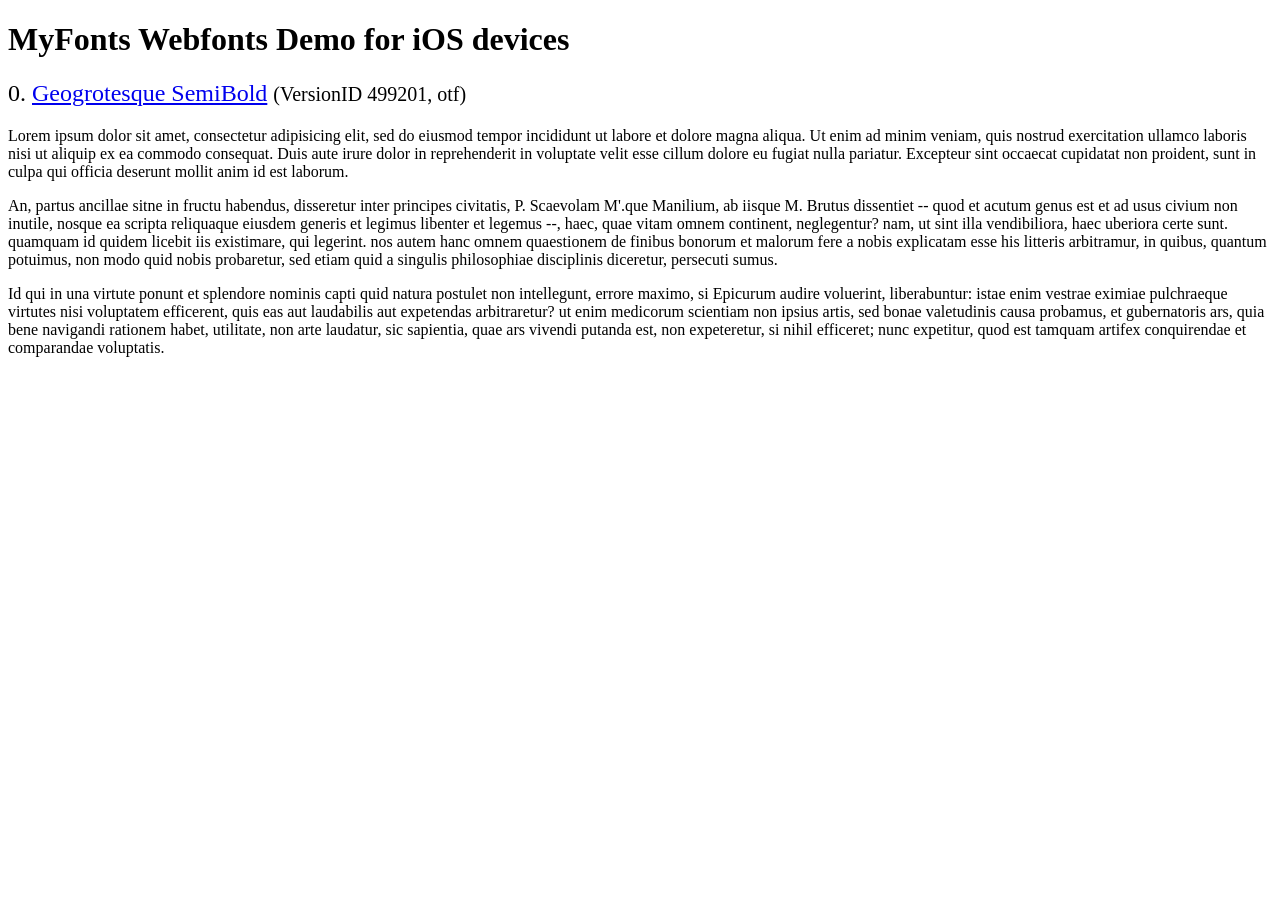
<file: slider/demo/fonts/webfonts/geo-semibold/svg/index.html>
<!DOCTYPE html>
<html>
<head>
<title>MyFonts Webfonts Demo for iOS devices</title>
<meta http-equiv="content-type" content="text/html; charset=utf-8" />

<style type="text/css" media="all">

	h2 {
		 font-weight:normal;
	}

		
	@font-face {
		font-family:"Geogrotesque-SemiBold";
		src:url("style_169898.svg#Geogrotesque-SemiBold") format("svg");
	}
	
	.webfont_0 {
		font-family: Geogrotesque-SemiBold;
	}
		
</style>

</head>

<body>

<h1>MyFonts Webfonts Demo for iOS devices</h1>


<h2>0. <span class='webfont_0'><a href='http://new.myfonts.com/search/style::169898/'>Geogrotesque SemiBold</a></span>
<small>(VersionID 499201, otf)</small>
</h2>

<p class='webfont_0'>Lorem ipsum dolor sit amet, consectetur adipisicing elit, sed do eiusmod tempor incididunt ut labore et dolore magna aliqua. Ut enim ad minim veniam, quis nostrud exercitation ullamco laboris nisi ut aliquip ex ea commodo consequat. Duis aute irure dolor in reprehenderit in voluptate velit esse cillum dolore eu fugiat nulla pariatur. Excepteur sint occaecat cupidatat non proident, sunt in culpa qui officia deserunt mollit anim id est laborum.</p>

<p class='webfont_0'>An, partus ancillae sitne in fructu habendus, disseretur inter principes civitatis, P. Scaevolam M'.que Manilium, ab iisque M. Brutus dissentiet -- quod et acutum genus est et ad usus civium non inutile, nosque ea scripta reliquaque eiusdem generis et legimus libenter et legemus --, haec, quae vitam omnem continent, neglegentur? nam, ut sint illa vendibiliora, haec uberiora certe sunt. quamquam id quidem licebit iis existimare, qui legerint. nos autem hanc omnem quaestionem de finibus bonorum et malorum fere a nobis explicatam esse his litteris arbitramur, in quibus, quantum potuimus, non modo quid nobis probaretur, sed etiam quid a singulis philosophiae disciplinis diceretur, persecuti sumus.</p>

<p class='webfont_0'>Id qui in una virtute ponunt et splendore nominis capti quid natura postulet non intellegunt, errore maximo, si Epicurum audire voluerint, liberabuntur: istae enim vestrae eximiae pulchraeque virtutes nisi voluptatem efficerent, quis eas aut laudabilis aut expetendas arbitraretur? ut enim medicorum scientiam non ipsius artis, sed bonae valetudinis causa probamus, et gubernatoris ars, quia bene navigandi rationem habet, utilitate, non arte laudatur, sic sapientia, quae ars vivendi putanda est, non expeteretur, si nihil efficeret; nunc expetitur, quod est tamquam artifex conquirendae et comparandae voluptatis.</p>




</body>
</html>
</file>
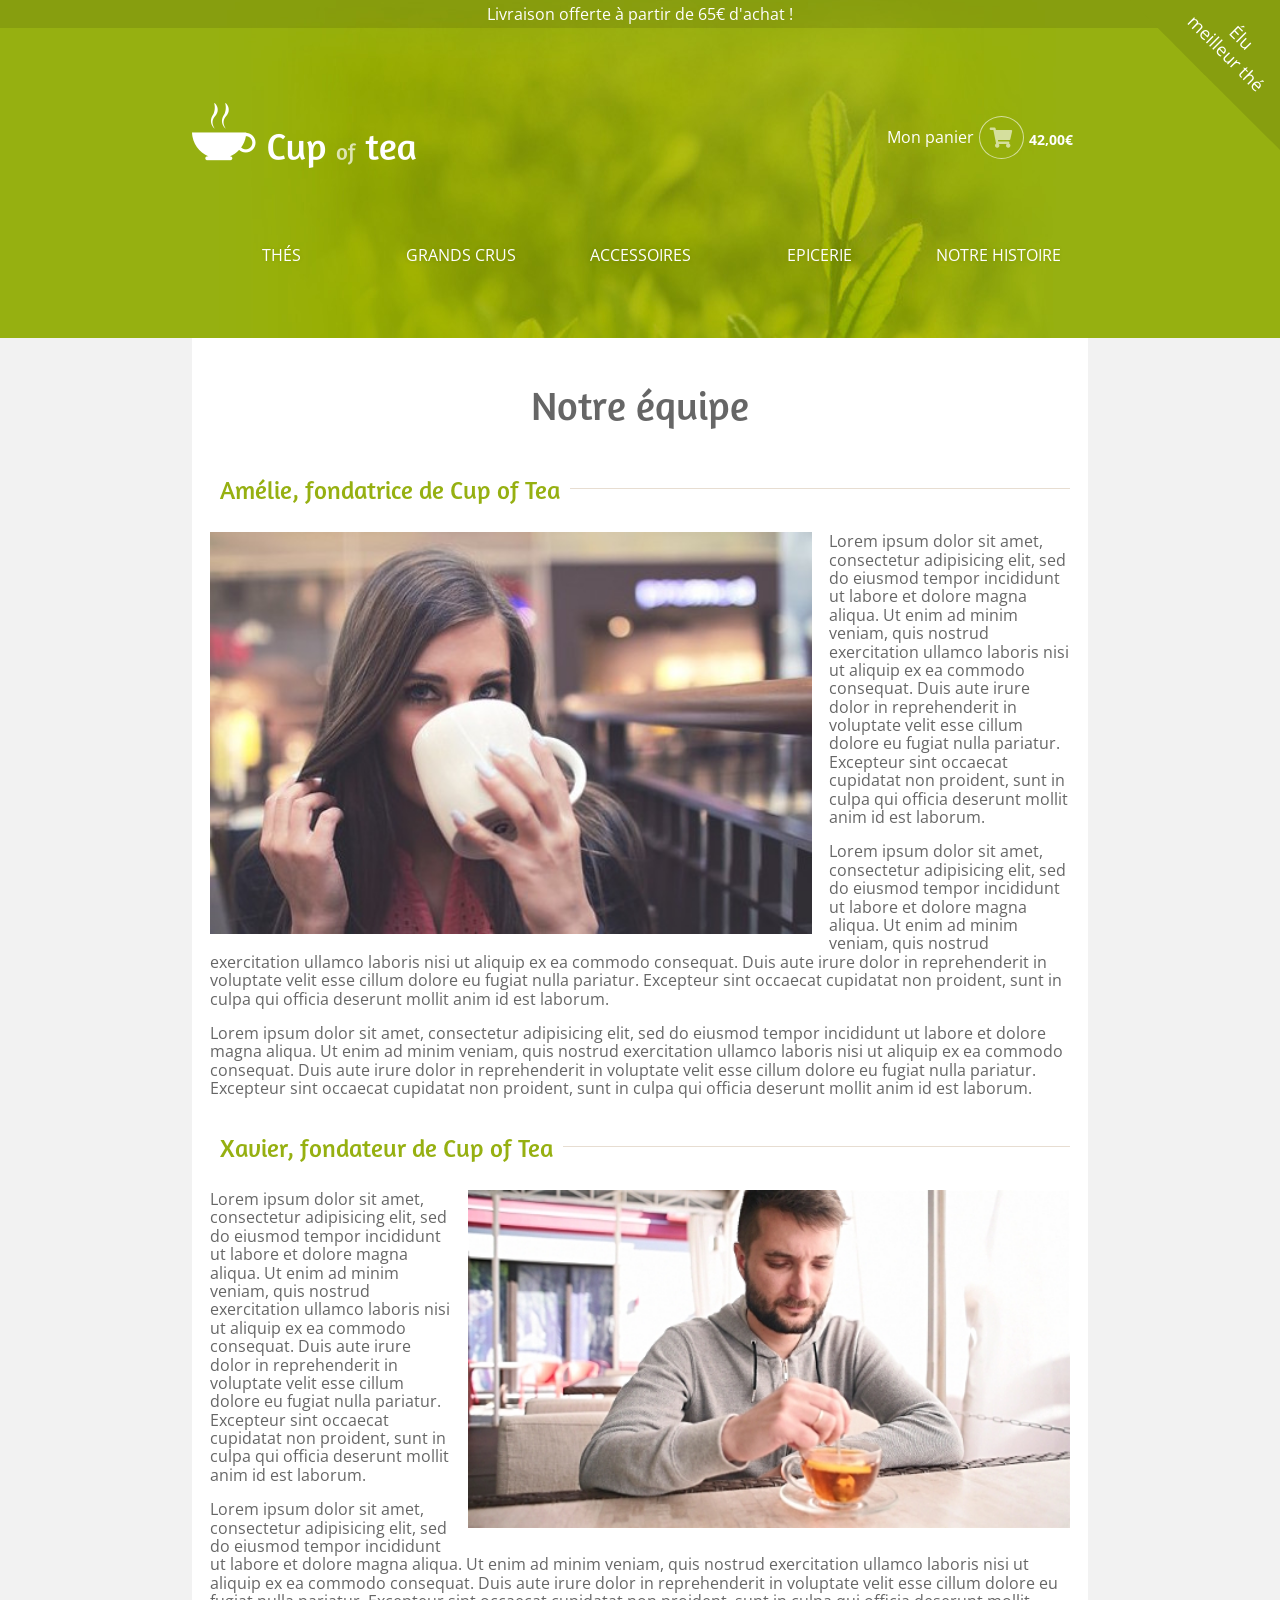
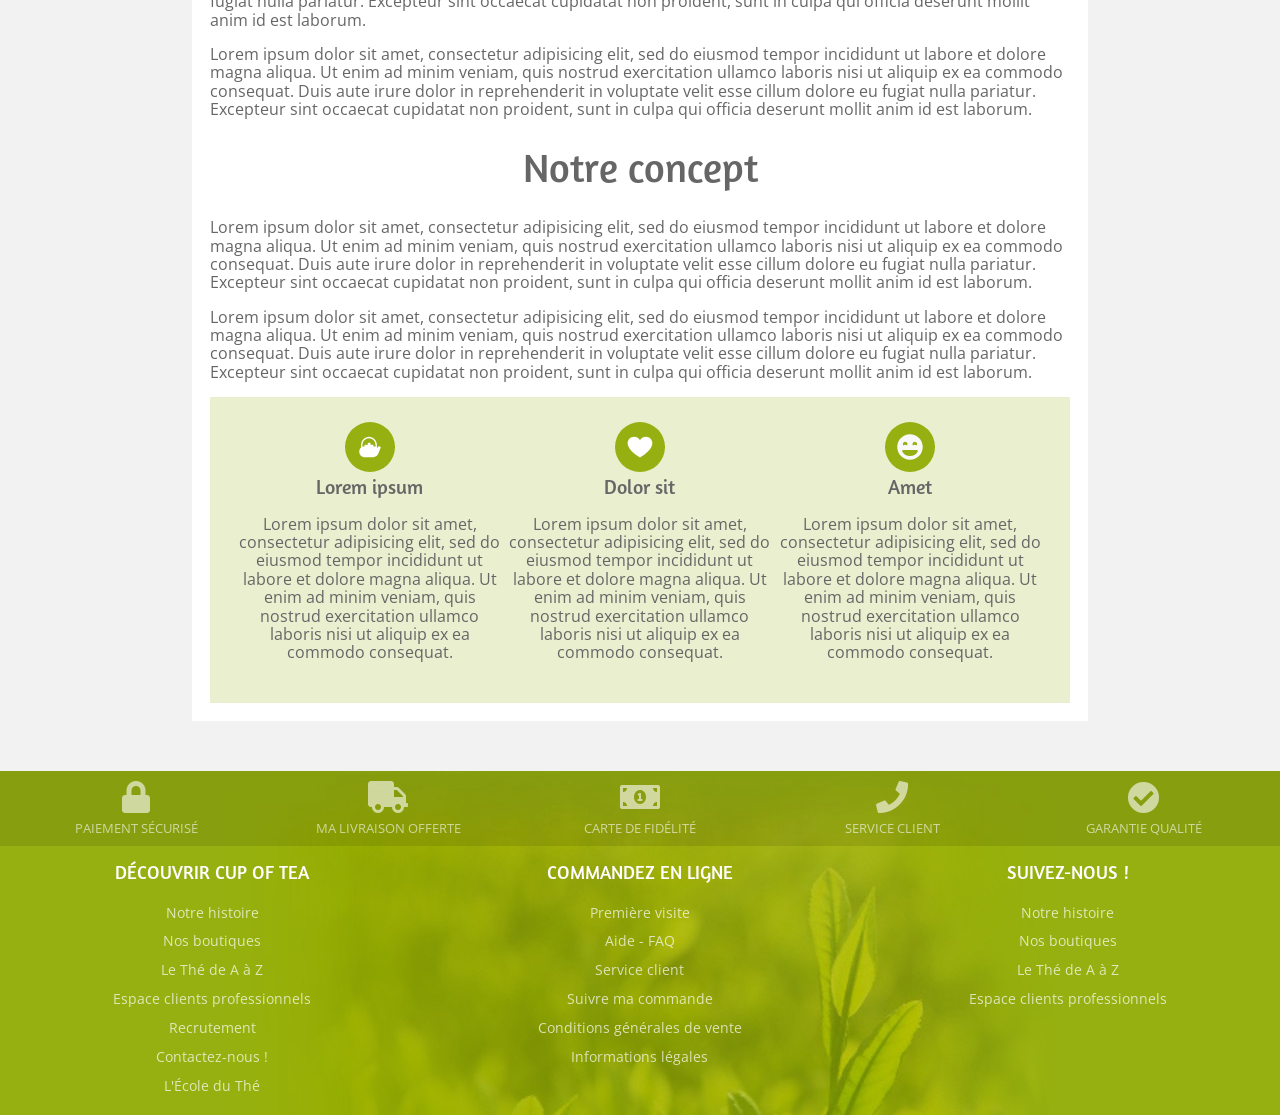
<file: about.html>
<!doctype html>
<html lang="fr">
<head>
    <meta charset="UTF-8">
    <meta name="viewport" content="width=device-width, initial-scale=1.0">
    <link rel="preconnect" href="https://fonts.googleapis.com">
    <link rel="preconnect" href="https://fonts.gstatic.com" crossorigin>
    <link href="https://fonts.googleapis.com/css2?family=Open+Sans&display=swap" rel="stylesheet">
    <link rel="stylesheet" href="fontawesome/css/all.css" type="text/css" />
    <link rel="stylesheet" href="css/normalize.css" type="text/css" />
    <link rel="stylesheet" href="css/style.css" type="text/css" />
    
    <title>Cup of tea</title>
</head>
<body>
    <!--HEADER-->
	<header>
		<img class="ribbon" src="img/ribbon.svg" alt="élu meilleur thé en 2016" />
		<p id="topbar">Livraison offerte à partir de 65€ d'achat !</p>
		<section id="logo" class="container">
			<a href="index.html">
				<img src="img/logo.png" alt="Logo de Cup of Tea" />
			</a>
			<section id="cart">
				<span>Mon panier</span>
				<strong>42,00€</strong>
			</section>
		</section>
		<nav class="container">
			<a href="listing-product.html">Thés</a>
			<a href="#">Grands crus</a>
			<a href="#">Accessoires</a>
			<a href="#">Epicerie</a>
			<a href="about.html">Notre histoire</a>
		</nav>
	</header>
	<main class="container">
	    <section id="presentation">
			<h1>Notre équipe</h1>
			<article class="clear">
				<h2><span>Amélie, fondatrice de Cup of Tea</span></h2>
				<img class="left" src="img/amelie.jpg" alt="Photo d'Amélie" />
				<p>Lorem ipsum dolor sit amet, consectetur adipisicing elit, sed do eiusmod tempor incididunt ut labore et dolore magna aliqua. Ut enim ad minim veniam, quis nostrud exercitation ullamco laboris nisi ut aliquip ex ea commodo consequat. Duis aute irure dolor in reprehenderit in voluptate velit esse cillum dolore eu fugiat nulla pariatur. Excepteur sint occaecat cupidatat non proident, sunt in culpa qui officia deserunt mollit anim id est laborum.</p>
				<p>Lorem ipsum dolor sit amet, consectetur adipisicing elit, sed do eiusmod tempor incididunt ut labore et dolore magna aliqua. Ut enim ad minim veniam, quis nostrud exercitation ullamco laboris nisi ut aliquip ex ea commodo consequat. Duis aute irure dolor in reprehenderit in voluptate velit esse cillum dolore eu fugiat nulla pariatur. Excepteur sint occaecat cupidatat non proident, sunt in culpa qui officia deserunt mollit anim id est laborum.</p>
				<p>Lorem ipsum dolor sit amet, consectetur adipisicing elit, sed do eiusmod tempor incididunt ut labore et dolore magna aliqua. Ut enim ad minim veniam, quis nostrud exercitation ullamco laboris nisi ut aliquip ex ea commodo consequat. Duis aute irure dolor in reprehenderit in voluptate velit esse cillum dolore eu fugiat nulla pariatur. Excepteur sint occaecat cupidatat non proident, sunt in culpa qui officia deserunt mollit anim id est laborum.</p>
			</article>
			
			<article class="clear">
				<h2><span>Xavier, fondateur de Cup of Tea</span></h2>
				<img class="right" src="img/xavier.jpg" alt="Photo de Xavier" />
				<p>Lorem ipsum dolor sit amet, consectetur adipisicing elit, sed do eiusmod tempor incididunt ut labore et dolore magna aliqua. Ut enim ad minim veniam, quis nostrud exercitation ullamco laboris nisi ut aliquip ex ea commodo consequat. Duis aute irure dolor in reprehenderit in voluptate velit esse cillum dolore eu fugiat nulla pariatur. Excepteur sint occaecat cupidatat non proident, sunt in culpa qui officia deserunt mollit anim id est laborum.</p>
				<p>Lorem ipsum dolor sit amet, consectetur adipisicing elit, sed do eiusmod tempor incididunt ut labore et dolore magna aliqua. Ut enim ad minim veniam, quis nostrud exercitation ullamco laboris nisi ut aliquip ex ea commodo consequat. Duis aute irure dolor in reprehenderit in voluptate velit esse cillum dolore eu fugiat nulla pariatur. Excepteur sint occaecat cupidatat non proident, sunt in culpa qui officia deserunt mollit anim id est laborum.</p>
				<p>Lorem ipsum dolor sit amet, consectetur adipisicing elit, sed do eiusmod tempor incididunt ut labore et dolore magna aliqua. Ut enim ad minim veniam, quis nostrud exercitation ullamco laboris nisi ut aliquip ex ea commodo consequat. Duis aute irure dolor in reprehenderit in voluptate velit esse cillum dolore eu fugiat nulla pariatur. Excepteur sint occaecat cupidatat non proident, sunt in culpa qui officia deserunt mollit anim id est laborum.</p>
				<h1>Notre concept</h1>
				<p>Lorem ipsum dolor sit amet, consectetur adipisicing elit, sed do eiusmod tempor incididunt ut labore et dolore magna aliqua. Ut enim ad minim veniam, quis nostrud exercitation ullamco laboris nisi ut aliquip ex ea commodo consequat. Duis aute irure dolor in reprehenderit in voluptate velit esse cillum dolore eu fugiat nulla pariatur. Excepteur sint occaecat cupidatat non proident, sunt in culpa qui officia deserunt mollit anim id est laborum.</p>
				<p>Lorem ipsum dolor sit amet, consectetur adipisicing elit, sed do eiusmod tempor incididunt ut labore et dolore magna aliqua. Ut enim ad minim veniam, quis nostrud exercitation ullamco laboris nisi ut aliquip ex ea commodo consequat. Duis aute irure dolor in reprehenderit in voluptate velit esse cillum dolore eu fugiat nulla pariatur. Excepteur sint occaecat cupidatat non proident, sunt in culpa qui officia deserunt mollit anim id est laborum.</p>
			</article>
			<section id="column">
				<article>
					<img src="img/concept/1.svg" alt="" />
					<h3>Lorem ipsum</h3>
					<p>Lorem ipsum dolor sit amet, consectetur adipisicing elit, sed do eiusmod tempor incididunt ut labore et dolore magna aliqua. Ut enim ad minim veniam, quis nostrud exercitation ullamco laboris nisi ut aliquip ex ea commodo consequat.</p>
				</article>
				<article>
					<img src="img/concept/2.svg" alt="" />
					<h3>Dolor sit</h3>
					<p>Lorem ipsum dolor sit amet, consectetur adipisicing elit, sed do eiusmod tempor incididunt ut labore et dolore magna aliqua. Ut enim ad minim veniam, quis nostrud exercitation ullamco laboris nisi ut aliquip ex ea commodo consequat.</p>
				</article>
				<article>
					<img src="img/concept/3.svg" alt="" />
					<h3>Amet</h3>
					<p>Lorem ipsum dolor sit amet, consectetur adipisicing elit, sed do eiusmod tempor incididunt ut labore et dolore magna aliqua. Ut enim ad minim veniam, quis nostrud exercitation ullamco laboris nisi ut aliquip ex ea commodo consequat.</p>
				</article>
				
			</section>
		</section>
	</main>
	<!--FOOTER-->
	<footer>
		<section id="info">
			<article>
				<i class="fa fa-lock"></i>
				<small>Paiement sécurisé</small>
			</article>
			<article>
				<i class="fa fa-truck"></i>
				<small>Ma livraison offerte</small>
			</article>
			<article>
				<i class="fas fa-money-bill-alt"></i>
				<small>Carte de fidélité</small>
			</article>
			<article>
				<i class="fa fa-phone"></i>
				<small>Service client</small>
			</article>
			<article>
				<i class="fa fa-check-circle"></i>
				<small>Garantie qualité</small>
			</article>
		</section>
		<section id="bottombar">
			<article>
				<h2>Découvrir Cup of Tea</h2>
				<ul>
					<li>Notre histoire</li>
	    			<li>Nos boutiques</li>
	    			<li>Le Thé de A à Z</li>
	    			<li>Espace clients professionnels</li>
	    			<li>Recrutement</li>
	    			<li>Contactez-nous !</li>
	    			<li>L'École du Thé</li>
				</ul>
			</article>
			<article>
				<h2>Commandez en ligne</h2>
				<ul>
					<li>Première visite</li>
	    			<li>Aide - FAQ</li>
	    			<li>Service client</li>
	    			<li>Suivre ma commande</li>
	    			<li>Conditions générales de vente</li>
	    			<li>Informations légales</li>
				</ul>
			</article>
			<article>
				<h2>Suivez-nous !</h2>
				<ul>
					<li>Notre histoire</li>
	    			<li>Nos boutiques</li>
	    			<li>Le Thé de A à Z</li>
	    			<li>Espace clients professionnels</li>
				</ul>
			</article>
		</section>
	</footer>
</body>
</html>
</file>
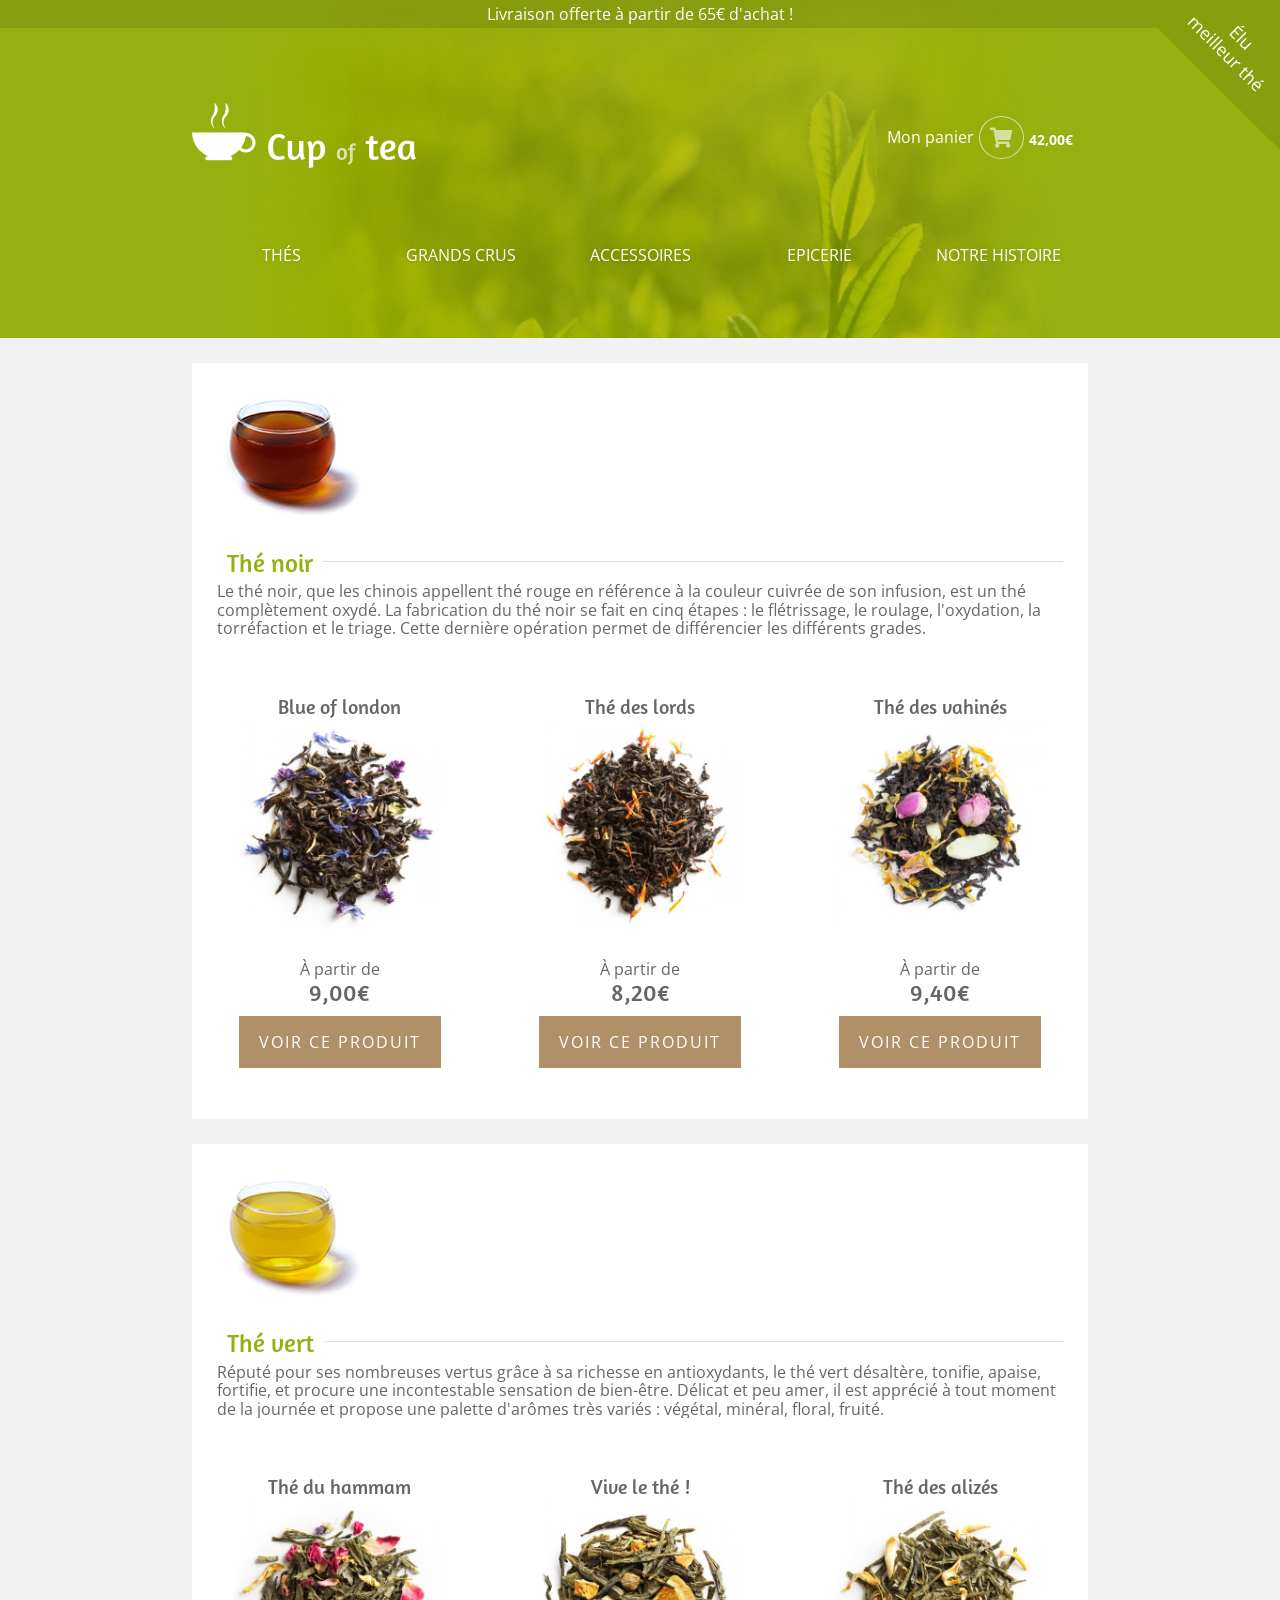
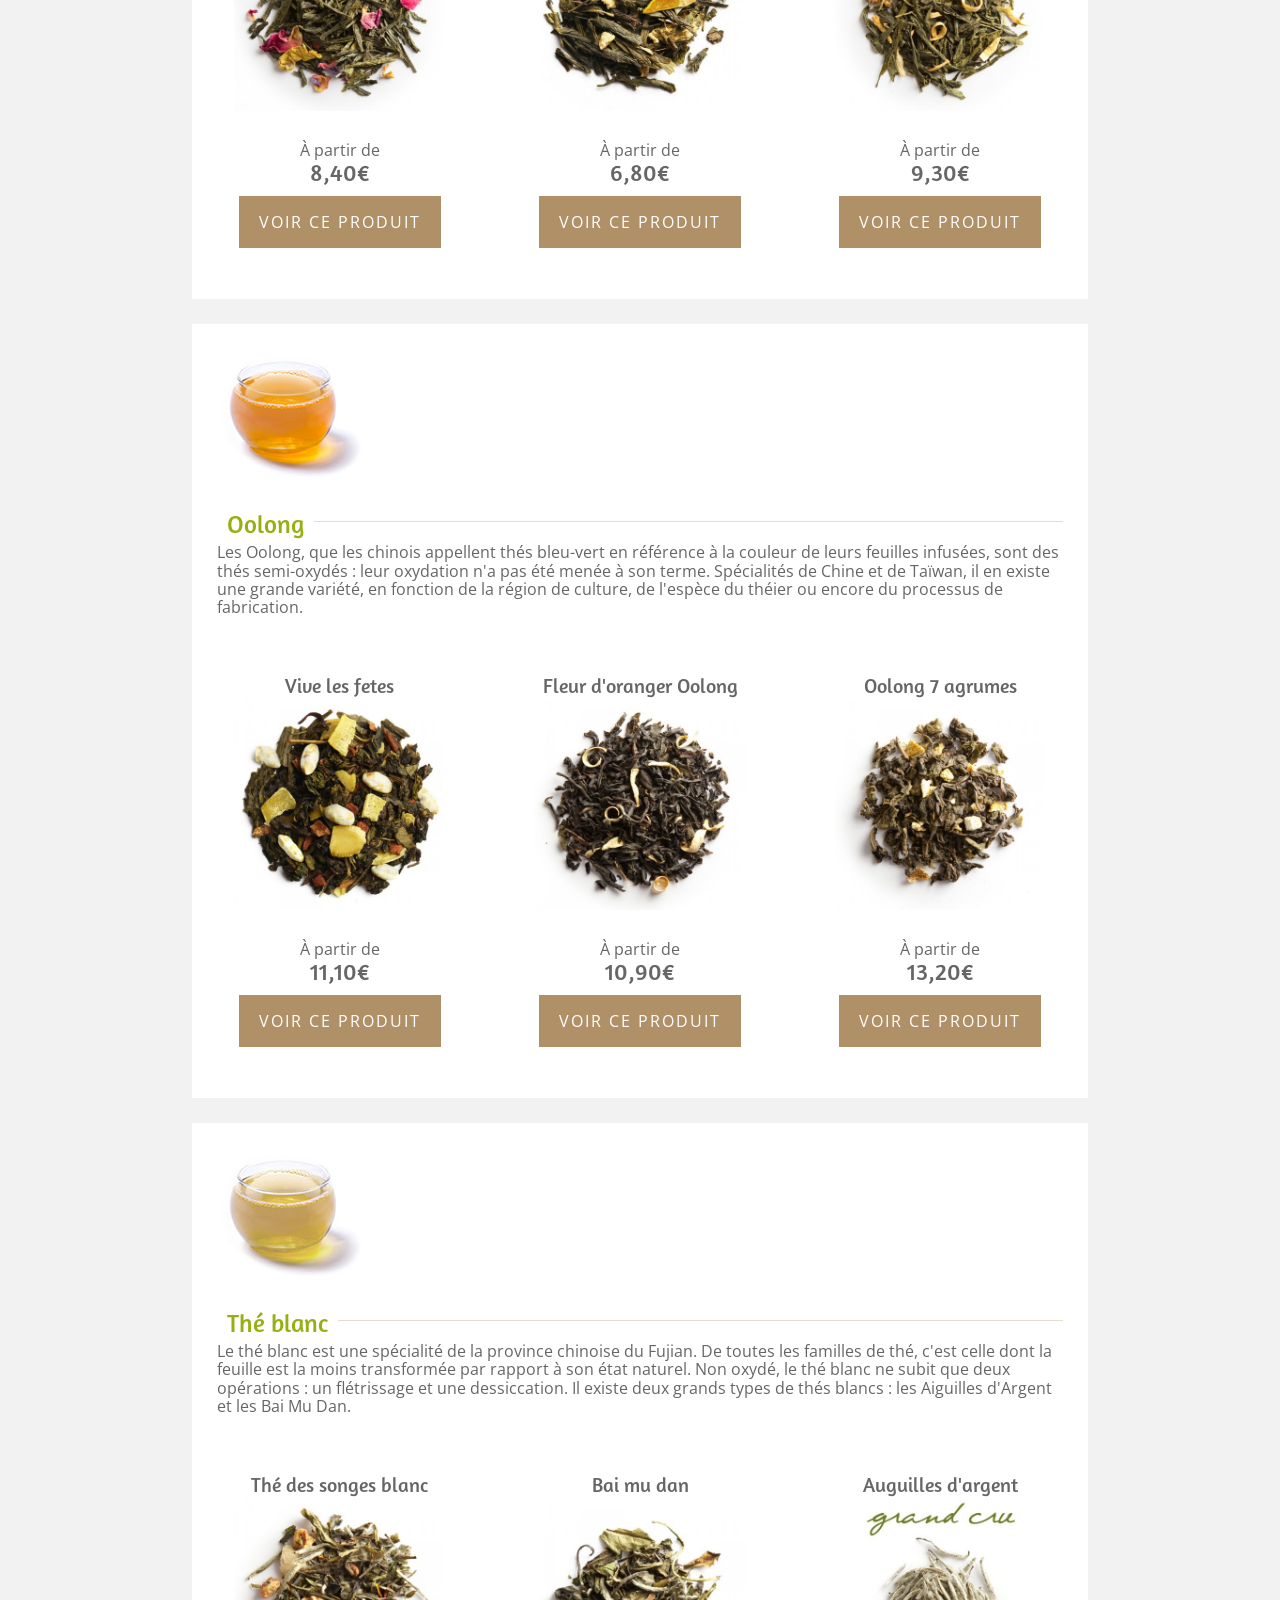
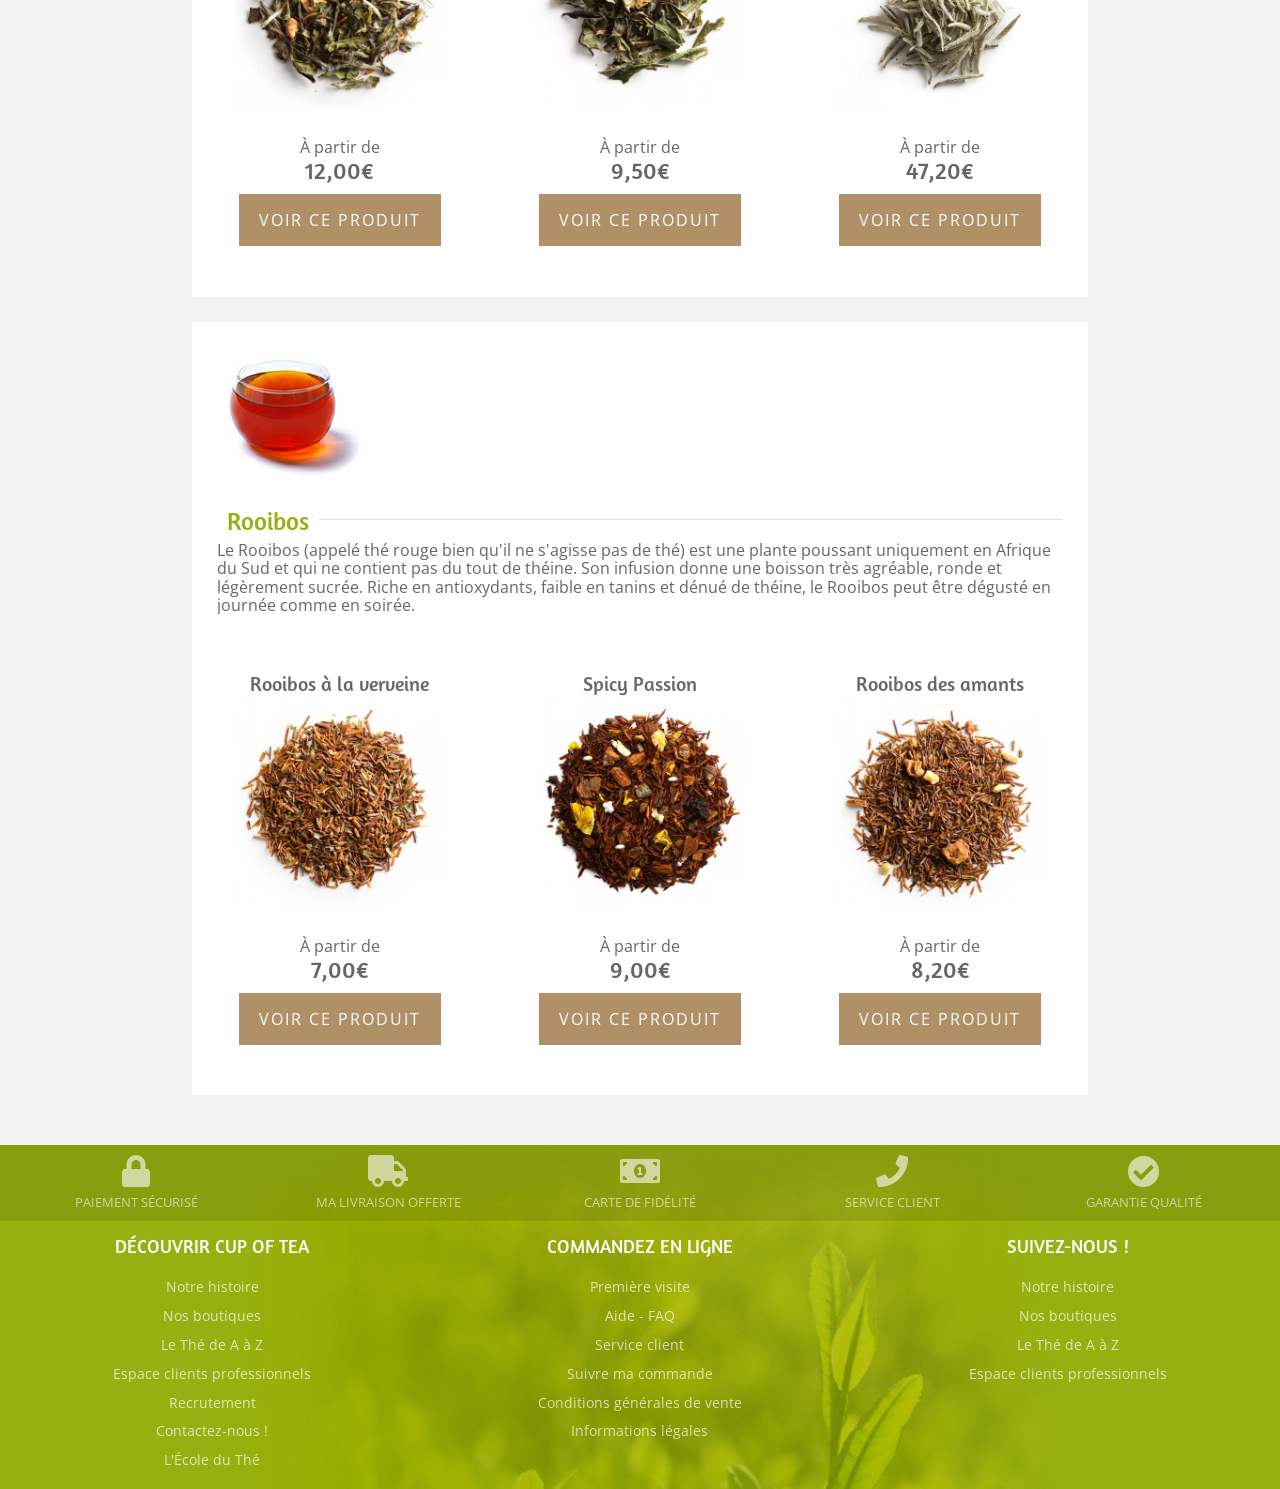
<file: listing-product.html>
<!doctype html>
<html lang="fr">
<head>
    <meta charset="UTF-8">
    <meta name="viewport" content="width=device-width, initial-scale=1.0">
    <link rel="preconnect" href="https://fonts.googleapis.com">
    <link rel="preconnect" href="https://fonts.gstatic.com" crossorigin>
    <link href="https://fonts.googleapis.com/css2?family=Open+Sans&display=swap" rel="stylesheet">
    <link rel="stylesheet" href="fontawesome/css/all.css" type="text/css" />
    <link rel="stylesheet" href="css/normalize.css" type="text/css" />
    <link rel="stylesheet" href="css/style.css" type="text/css" />
    
    <title>Cup of tea</title>
</head>
<body>
    <!--HEADER-->
	<header>
		<img class="ribbon" src="img/ribbon.svg" alt="élu meilleur thé en 2016" />
		<p id="topbar">Livraison offerte à partir de 65€ d'achat !</p>
		<section id="logo" class="container">
			<a href="index.html">
				<img src="img/logo.png" alt="Logo de Cup of Tea" />
			</a>
			<section id="cart">
				<span>Mon panier</span>
				<strong>42,00€</strong>
			</section>
		</section>
		<nav class="container">
			<a href="listing-product.html">Thés</a>
			<a href="#">Grands crus</a>
			<a href="#">Accessoires</a>
			<a href="#">Epicerie</a>
			<a href="about.html">Notre histoire</a>
		</nav>
	</header>
	<main class="container">
	    <section class="tea">
			<img src="img/tea/1.jpg" alt="Tasse de thé noir" />
			<h2><span>Thé noir</span></h2>
			<p class="clear">Le thé noir, que les chinois appellent thé rouge en référence à la couleur cuivrée de son infusion, est un thé complètement oxydé. La fabrication du thé noir se fait en cinq étapes : le flétrissage, le roulage, l'oxydation, la torréfaction et le triage. Cette dernière opération permet de différencier les différents grades.</p>
			<section class="listing-product">
				<article>
					<h3>Blue of london</h3>
					<img src="img/product/product3_big.jpg" alt="Photo du thé" />
					<section class="price">
						<p>À partir de <strong>9,00€</strong></p>
					</section>
					<a class="btn" href="product.html">Voir ce produit</a>
				</article>
				<article>
					<h3>Thé des lords</h3>
					<img src="img/product/product6_big.jpg" alt="Photo du thé" />
					<section class="price">
						<p>À partir de <strong>8,20€</strong></p>
					</section>
					<a class="btn" href="#">Voir ce produit</a>
				</article>
				<article>
					<h3>Thé des vahinés</h3>
					<img src="img/product/product7_big.jpg" alt="Photo du thé" />
					<section class="price">
						<p>À partir de <strong>9,40€</strong></p>
					</section>
					<a class="btn" href="#">Voir ce produit</a>
				</article>
			</section>
		</section>
		<section class="tea">
			<img src="img/tea/2.jpg" alt="Tasse de thé vert" />
			<h2><span>Thé vert</span></h2>
			<p class="clear">Réputé pour ses nombreuses vertus grâce à sa richesse en antioxydants, le thé vert désaltère, tonifie, apaise, fortifie, et procure une incontestable sensation de bien-être. Délicat et peu amer, il est apprécié à tout moment de la journée et propose une palette d'arômes très variés : végétal, minéral, floral, fruité.</p>
			<section class="listing-product">
				<article>
					<h3>Thé du hammam</h3>
					<img src="img/product/product1_big.jpg" alt="Photo du thé" />
					<section class="price">
						<p>À partir de <strong>8,40€</strong></p>
					</section>
					<a class="btn" href="#">Voir ce produit</a>
				</article>
				<article>
					<h3>Vive le thé !</h3>
					<img src="img/product/product4_big.jpg" alt="Photo du thé" />
					<section class="price">
						<p>À partir de <strong>6,80€</strong></p>
					</section>
					<a class="btn" href="#">Voir ce produit</a>
				</article>
				<article>
					<h3>Thé des alizés</h3>
					<img src="img/product/product5_big.jpg" alt="Photo du thé" />
					<section class="price">
						<p>À partir de <strong>9,30€</strong></p>
					</section>
					<a class="btn" href="#">Voir ce produit</a>
				</article>
			</section>
		</section>
		<section class="tea">
			<img src="img/tea/3.jpg" alt="Tasse de Oolong" />
			<h2><span>Oolong</span></h2>
			<p class="clear">Les Oolong, que les chinois appellent thés bleu-vert en référence à la couleur de leurs feuilles infusées, sont des thés semi-oxydés : leur oxydation n'a pas été menée à son terme. Spécialités de Chine et de Taïwan, il en existe une grande variété, en fonction de la région de culture, de l'espèce du théier ou encore du processus de fabrication.</p>
			<section class="listing-product">
				<article>
					<h3>Vive les fetes</h3>
					<img src="img/product/product8_big.jpg" alt="Photo du thé" />
					<section class="price">
						<p>À partir de <strong>11,10€</strong></p>
					</section>
					<a class="btn" href="#">Voir ce produit</a>
				</article>
				<article>
					<h3>Fleur d'oranger Oolong</h3>
					<img src="img/product/product9_big.jpg" alt="Photo du thé" />
					<section class="price">
						<p>À partir de <strong>10,90€</strong></p>
					</section>
					<a class="btn" href="#">Voir ce produit</a>
				</article>
				<article>
					<h3>Oolong 7 agrumes</h3>
					<img src="img/product/product10_big.jpg" alt="Photo du thé" />
					<section class="price">
						<p>À partir de <strong>13,20€</strong></p>
					</section>
					<a class="btn" href="#">Voir ce produit</a>
				</article>
			</section>
		</section>
		<section class="tea">
			<img src="img/tea/4.jpg" alt="Tasse de Thé blanc" />
			<h2><span>Thé blanc</span></h2>
			<p class="clear">Le thé blanc est une spécialité de la province chinoise du Fujian. De toutes les familles de thé, c'est celle dont la feuille est la moins transformée par rapport à son état naturel. Non oxydé, le thé blanc ne subit que deux opérations : un flétrissage et une dessiccation. Il existe deux grands types de thés blancs : les Aiguilles d'Argent et les Bai Mu Dan.</p>
			<section class="listing-product">
				<article>
					<h3>Thé des songes blanc</h3>
					<img src="img/product/product11_big.jpg" alt="Photo du thé" />
					<section class="price">
						<p>À partir de <strong>12,00€</strong></p>
					</section>
					<a class="btn" href="#">Voir ce produit</a>
				</article>
				<article>
					<h3>Bai mu dan</h3>
					<img src="img/product/product12_big.jpg" alt="Photo du thé" />
					<section class="price">
						<p>À partir de <strong>9,50€</strong></p>
					</section>
					<a class="btn" href="#">Voir ce produit</a>
				</article>
				<article>
					<h3>Auguilles d'argent</h3>
					<img src="img/product/product13_big.jpg" alt="Photo du thé" />
					<section class="price">
						<p>À partir de <strong>47,20€</strong></p>
					</section>
					<a class="btn" href="#">Voir ce produit</a>
				</article>
			</section>
		</section>
		<section class="tea">
			<img src="img/tea/5.jpg" alt="Tasse de Rooibos" />
			<h2><span>Rooibos</span></h2>
			<p class="clear">Le Rooibos (appelé thé rouge bien qu'il ne s'agisse pas de thé) est une plante poussant uniquement en Afrique du Sud et qui ne contient pas du tout de théine. Son infusion donne une boisson très agréable, ronde et légèrement sucrée. Riche en antioxydants, faible en tanins et dénué de théine, le Rooibos peut être dégusté en journée comme en soirée.</p>
			<section class="listing-product">
				<article>
					<h3>Rooibos à la verveine</h3>
					<img src="img/product/product14_big.jpg" alt="Photo du thé" />
					<section class="price">
						<p>À partir de <strong>7,00€</strong></p>
					</section>
					<a class="btn" href="#">Voir ce produit</a>
				</article>
				<article>
					<h3>Spicy Passion</h3>
					<img src="img/product/product15_big.jpg" alt="Photo du thé" />
					<section class="price">
						<p>À partir de <strong>9,00€</strong></p>
					</section>
					<a class="btn" href="#">Voir ce produit</a>
				</article>
				<article>
					<h3>Rooibos des amants</h3>
					<img src="img/product/product16_big.jpg" alt="Photo du thé" />
					<section class="price">
						<p>À partir de <strong>8,20€</strong></p>
					</section>
					<a class="btn" href="#">Voir ce produit</a>
				</article>
			</section>
		</section>
	</main>
	<!--FOOTER-->
	<footer>
		<section id="info">
			<article>
				<i class="fa fa-lock"></i>
				<small>Paiement sécurisé</small>
			</article>
			<article>
				<i class="fa fa-truck"></i>
				<small>Ma livraison offerte</small>
			</article>
			<article>
				<i class="fas fa-money-bill-alt"></i>
				<small>Carte de fidélité</small>
			</article>
			<article>
				<i class="fa fa-phone"></i>
				<small>Service client</small>
			</article>
			<article>
				<i class="fa fa-check-circle"></i>
				<small>Garantie qualité</small>
			</article>
		</section>
		<section id="bottombar">
			<article>
				<h2>Découvrir Cup of Tea</h2>
				<ul>
					<li>Notre histoire</li>
	    			<li>Nos boutiques</li>
	    			<li>Le Thé de A à Z</li>
	    			<li>Espace clients professionnels</li>
	    			<li>Recrutement</li>
	    			<li>Contactez-nous !</li>
	    			<li>L'École du Thé</li>
				</ul>
			</article>
			<article>
				<h2>Commandez en ligne</h2>
				<ul>
					<li>Première visite</li>
	    			<li>Aide - FAQ</li>
	    			<li>Service client</li>
	    			<li>Suivre ma commande</li>
	    			<li>Conditions générales de vente</li>
	    			<li>Informations légales</li>
				</ul>
			</article>
			<article>
				<h2>Suivez-nous !</h2>
				<ul>
					<li>Notre histoire</li>
	    			<li>Nos boutiques</li>
	    			<li>Le Thé de A à Z</li>
	    			<li>Espace clients professionnels</li>
				</ul>
			</article>
		</section>
	</footer>
</body>
</html>
</file>
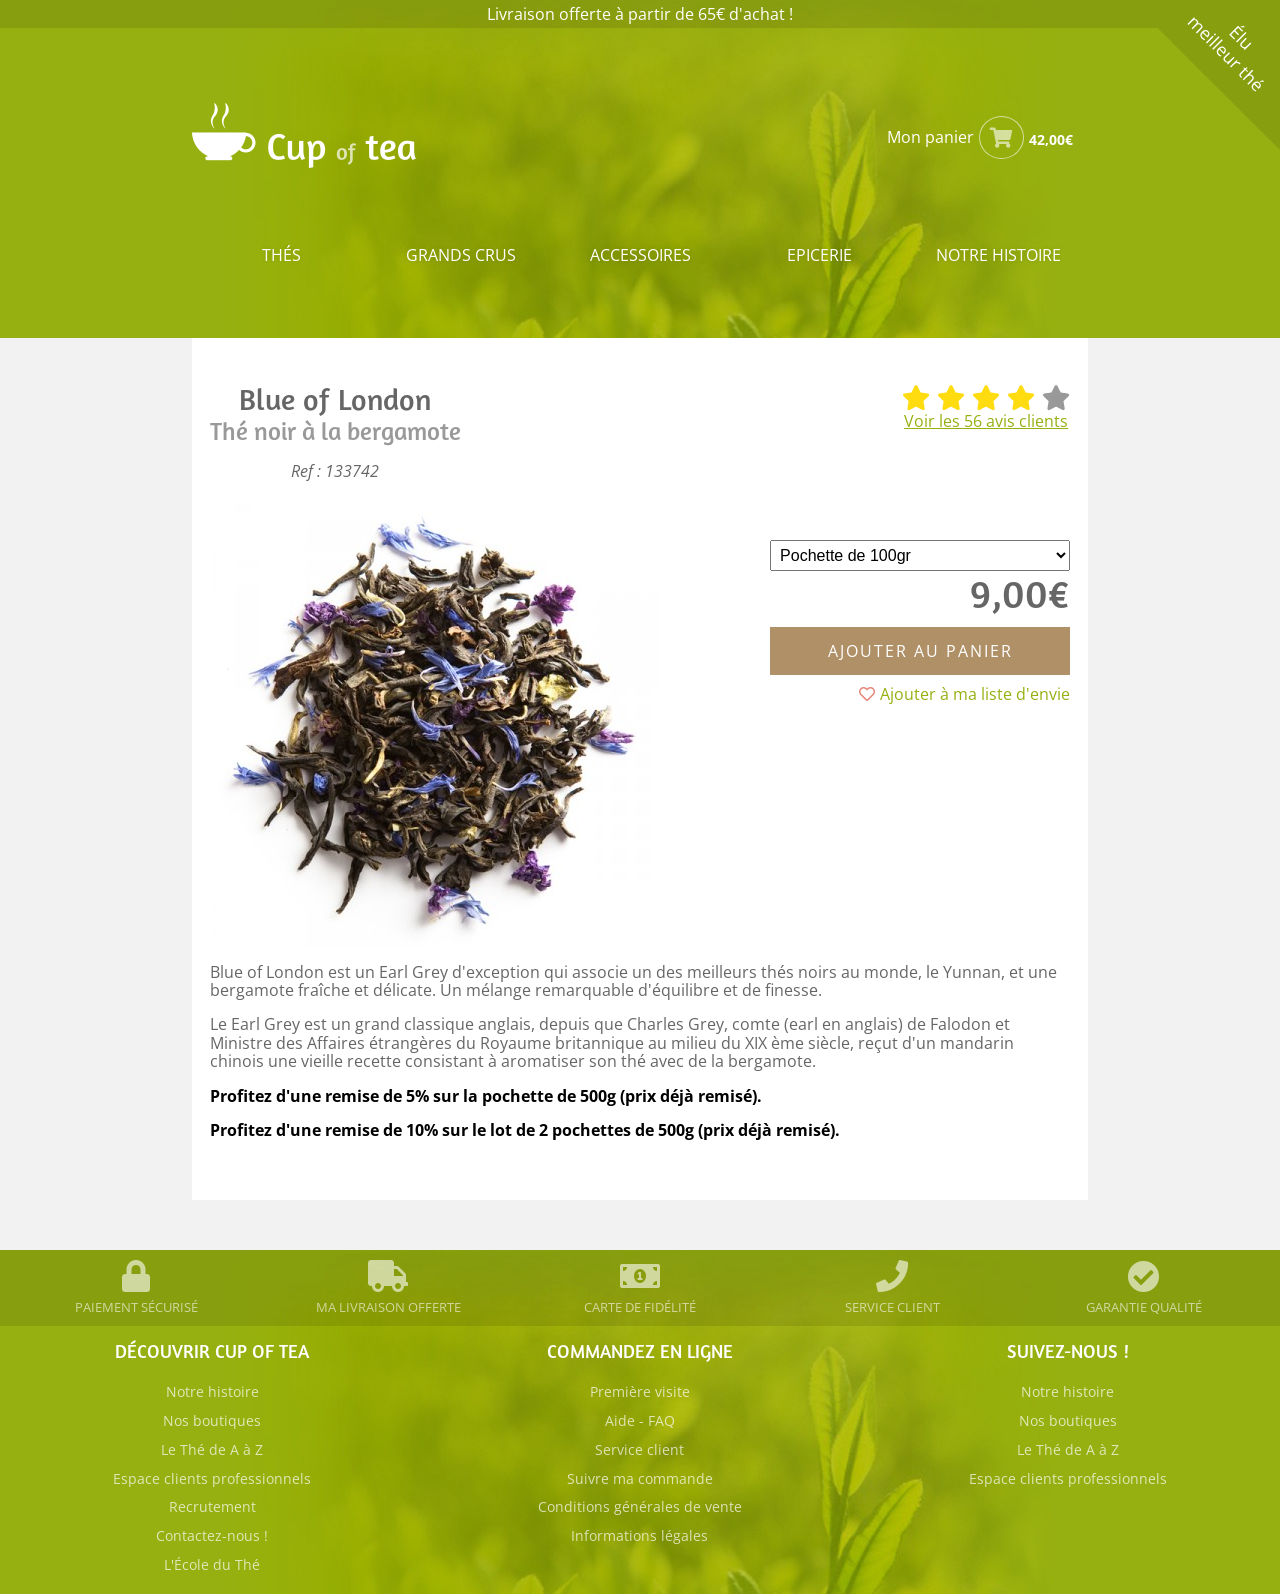
<file: product.html>
<!doctype html>
<html lang="fr">
<head>
    <meta charset="UTF-8">
    <meta name="viewport" content="width=device-width, initial-scale=1.0">
    <link rel="preconnect" href="https://fonts.googleapis.com">
    <link rel="preconnect" href="https://fonts.gstatic.com" crossorigin>
    <link href="https://fonts.googleapis.com/css2?family=Open+Sans&display=swap" rel="stylesheet">
    <link rel="stylesheet" href="fontawesome/css/all.css" type="text/css" />
    <link rel="stylesheet" href="css/normalize.css" type="text/css" />
    <link rel="stylesheet" href="css/style.css" type="text/css" />
    
    <title>Cup of tea</title>
</head>
<body>
    <!--HEADER-->
	<header>
		<img class="ribbon" src="img/ribbon.svg" alt="élu meilleur thé en 2016" />
		<p id="topbar">Livraison offerte à partir de 65€ d'achat !</p>
		<section id="logo" class="container">
			<a href="index.html">
				<img src="img/logo.png" alt="Logo de Cup of Tea" />
			</a>
			<section id="cart">
				<span>Mon panier</span>
				<strong>42,00€</strong>
			</section>
		</section>
		<nav class="container">
			<a href="listing-product.html">Thés</a>
			<a href="#">Grands crus</a>
			<a href="#">Accessoires</a>
			<a href="#">Epicerie</a>
			<a href="about.html">Notre histoire</a>
		</nav>
	</header>
	<main class="container">
	    <section id="product">
			<article id="product-detail">
				<div id="product-name">
					<h1>Blue of London</h1>
					<h2>Thé noir à la bergamote</h2>
					<p>Ref : 133742</p>
				</div>
				<div id="rating">
					<i class="gold fa fa-star" aria-hidden="true"></i>
					<i class="gold fa fa-star" aria-hidden="true"></i>
					<i class="gold fa fa-star" aria-hidden="true"></i>
					<i class="gold fa fa-star" aria-hidden="true"></i>
					<i class="fa fa-star" aria-hidden="true"></i>
					<a href="#">Voir les 56 avis clients</a>
				</div>
			</article>
			<article id="product-quantity">
				<img src="img/product/product3_big.jpg" alt="" />
				<div class="price">
					<select name="quantity">
						<option>Pochette de 100gr</option>
						<option>Pochette de 500gr</option>
						<option>Pochette de 1kg</option>
					</select>
					<h3>9,00€</h3>
					<a class="btn" href="#">Ajouter au panier</a>
					<a id="wishlist" href="#">Ajouter à ma liste d'envie</a>
				</div>
			</article>
			<section id="product-description">
				<p>Blue of London est un Earl Grey d'exception qui associe un des meilleurs thés noirs au monde, le Yunnan, et une bergamote fraîche et délicate. Un mélange remarquable d'équilibre et de finesse.</p>
				<p>Le Earl Grey est un grand classique anglais, depuis que Charles Grey, comte (earl en anglais) de Falodon et Ministre des Affaires étrangères du Royaume britannique au milieu du XIX ème siècle, reçut d'un mandarin chinois une vieille recette consistant à aromatiser son thé avec de la bergamote.</p>
				<p><strong>Profitez d'une remise de 5% sur la pochette de 500g (prix déjà remisé).</strong></p>
				<p><strong>Profitez d'une remise de 10% sur le lot de 2 pochettes de 500g (prix déjà remisé).</strong></p>
			</article>
		</section>
	</main>
	<!--FOOTER-->
	<footer>
		<section id="info">
			<article>
				<i class="fa fa-lock"></i>
				<small>Paiement sécurisé</small>
			</article>
			<article>
				<i class="fa fa-truck"></i>
				<small>Ma livraison offerte</small>
			</article>
			<article>
				<i class="fas fa-money-bill-alt"></i>
				<small>Carte de fidélité</small>
			</article>
			<article>
				<i class="fa fa-phone"></i>
				<small>Service client</small>
			</article>
			<article>
				<i class="fa fa-check-circle"></i>
				<small>Garantie qualité</small>
			</article>
		</section>
		<section id="bottombar">
			<article>
				<h2>Découvrir Cup of Tea</h2>
				<ul>
					<li>Notre histoire</li>
	    			<li>Nos boutiques</li>
	    			<li>Le Thé de A à Z</li>
	    			<li>Espace clients professionnels</li>
	    			<li>Recrutement</li>
	    			<li>Contactez-nous !</li>
	    			<li>L'École du Thé</li>
				</ul>
			</article>
			<article>
				<h2>Commandez en ligne</h2>
				<ul>
					<li>Première visite</li>
	    			<li>Aide - FAQ</li>
	    			<li>Service client</li>
	    			<li>Suivre ma commande</li>
	    			<li>Conditions générales de vente</li>
	    			<li>Informations légales</li>
				</ul>
			</article>
			<article>
				<h2>Suivez-nous !</h2>
				<ul>
					<li>Notre histoire</li>
	    			<li>Nos boutiques</li>
	    			<li>Le Thé de A à Z</li>
	    			<li>Espace clients professionnels</li>
				</ul>
			</article>
		</section>
	</footer>
</body>
</html>
</file>
<file: css/style.css>
/* FONT FACE */
@font-face {
	font-family: "Amaranth";
	src: url("../fonts/amaranth.otf");
}

/*GLOBAL */
html {font-size: 62.5%}

body {
	font-family: "Open Sans", Arial, sans-serif;
	background-color: #F2F2F2;
	color: #666;
	font-size: 1.6rem;
}

img {
	max-width: 100%;
	height: auto;
}

a {
	color: #96B011;
}

a:hover {
	color: #B09067;
}

main h1 {
	font-family: "Amaranth";
	font-weight: normal;
	font-size: 4rem;
	text-align: center;
}
main h2 {
	font-family: "Amaranth";
	font-weight: normal;
	font-size: 2.5rem;
	color: #96B011;
}

main h2:after {
	content: "";
	display: block;
	border-top: 1px solid rgba(176,144,103,0.3);
	margin-top: -17px;
}

main h2 span {
	background-color: white;
	padding: 10px;
}

main h3 {
	font-family: "Amaranth";
	font-weight: normal;
	font-size: 2rem;
	color: #666;
	margin: 0;
}

.btn {
	background-color: #B09067;
	color: white;
	text-transform: uppercase;
	letter-spacing: 2px;
	padding: 15px 20px;
	margin: 10px 0;
	text-align: center;
}

.btn:hover {
	background-color: rgba(176,144,103,0.75);
	color: white;
}
.clear {
    overflow: auto;
}

/* HEADER */
#topbar {
	background-color: rgba(0,0,0,0.1);
	padding: 5px;
	margin: 0;
	color: white;
	text-align: center;
}

header {
	background-image: url(../img/bg.jpg);
	background-repeat: no-repeat;
	background-position: center bottom;
	background-color: #96B011;
	color: white;
	padding-bottom: 5%;
}

#cart {
	text-align: center;
	margin-top: 25px;
	padding: 15px 15px 15px 5px;
	position: fixed;
	left: 0;
	top: 25px;
	z-index: 10000;
	background-color: #96B011;
	border-radius: 0 50px 50px 0;
	-webkit-box-shadow: 1px 1px 5px rgba(0, 0, 0, 0.1);
	        box-shadow: 1px 1px 5px rgba(0, 0, 0, 0.1);
}

#cart span {
	display: none;
}

#cart strong::before {
	font-size: 1.6rem;
	content: "\f07a";
	font-family: "Font Awesome 5 Free";
	opacity: 0.6;
	padding: 10px;
	margin: 0 5px;
	border: 1px solid white;
	border-radius: 50%
}

#cart strong {
    
	font-size: 1.4rem;
	
}

#logo {
	margin-top: 75px;
	text-align: center;
}


.ribbon, #cart p::before, #noel, #slider {
	display: none;
}

header nav {
    display: flex;
    flex-direction: column;
    margin-top: 5%;
}

header nav a {
    text-decoration: none;
    text-transform: uppercase;
	color: white;
	padding: 10px 15px;
	text-shadow: 0 0 5px rgba(0, 0, 0, 0.1);
	width: 100%;
	text-align: center;
}

header nav a:hover {
	background-color: rgba(255, 255, 255, 0.2);
	color: white;
}


/*MAIN HOME*/
#categorie, #tea{
    padding: 5% 1%;
    text-align: center;
}
#categorie {
    background-color: white;
    display: flex;
    flex-wrap: wrap;
    justify-content: center;
}
#categorie h2{
    width: 100%;
}

#categorie a {
    text-align: center;
    width: 50%;
}

#categorie:hover > a {
	-webkit-transition: all 0.2s ease 0s;
	transition: all 0.2s ease 0s;
	opacity: 0.5;
}

#categorie:hover > a:hover {
	-webkit-transition: all 0.2s ease 0s;
	transition: all 0.2s ease 0s;
	opacity: 1;
}

#tea{
    background-color: white !important;
    margin-top: 5%;
}
#tea article{
    padding: 5% 0;
}
.price strong {
	display: block;
	font-family: "Amaranth";
	font-size: 2.4rem;
	font-weight: normal;
}

.price {
    padding: 5% 0;
}

/* MAIN ABOUT */

#presentation {
	background-color: white;
	padding: 2%;
}

#column {
    text-align: center;
	padding: 25px;
	background-color: rgba(150, 176, 17, 0.2);
}

/* MAIN LISTING PRODUCT */
.tea {
	background-color: white;
	padding: 25px;
	margin: 25px 0;
}
.tea>img{
    display: none;
}
.tea article{
    text-align: center;
    padding: 5% 2%;
}
.tea article a{
    text-decoration: none;
}

/* MAIN PRODUCT */

#product {
	background-color: white;
	padding: 5% 2%;
}

#product-detail h1 {
	margin: 0;
	font-size: 3rem;
}

#product-detail h2 {
	margin: 0;
	color: #999;
}

#product-detail h2::after {
	display: none;
}

#product-detail p {
	font-style: italic;
}

#product-name {
    text-align: center;
}
#rating {
	text-align: center;
	color: #999;
	font-size: 2.5rem;
}

#rating a {
	display: block;
	font-size: 1.6rem;
}
.gold {
	color: #FFDC0F;
}

.price{
    text-align: center;
}

#product-quantity select {
	width: 300px;
	padding: 5px;
}

.price h3 {
	font-family: "Amaranth";
	font-weight: normal;
	font-size: 4rem;
	margin-top: 0;
}

.price a {
    display: block;
    text-decoration: none;
}

#wishlist::before {
	content: "\F004";
	font-family: "Font Awesome 5 Free";
	margin: 5px;
	color: #E7877A;
}

#product-description p strong{
    font-style: normal;
    font-weight: bold;
    color: black;
}


/*FOOTER*/
footer {
	margin-top: 50px;
	background-image: url(../img/bg.jpg);
	background-repeat: no-repeat;
	background-position: center bottom;
	background-color: #96B011;
	color: white;
	text-align: center;
}

#info {
	background-color: rgba(0,0,0,0.1);
	color: rgba(255, 255, 255, 0.6);
	text-transform: uppercase;
	padding: 10px;
	display: flex;
	flex-wrap: wrap;
	justify-content: center;
}


#info article {
    width: 50%;
	cursor: pointer;
	-webkit-transition: all 0.2s ease 0s;
	transition: all 0.2s ease 0s;
}

#info article:hover {
	color: white;
	-webkit-transition: all 0.2s ease 0s;
	transition: all 0.2s ease 0s;
}

#info i {
	display: block;
	text-align: center;
	font-size: 2em;
	padding-bottom: 5px;
}

#bottombar article {
    font-size: 0.9em;
}

#bottombar article h2 {
	font-weight: normal;
	font-size: 1.3em;
	font-family: "Amaranth", sans-serif;
	text-transform: uppercase;
}

#bottombar ul {
	padding: 0;
}

#bottombar article ul li {
	list-style-type: none;
	line-height: 2;
	opacity: 0.7;
	-webkit-transition: all 0.2s ease 0s;
	transition: all 0.2s ease 0s;
	cursor: pointer;

}

#bottombar article ul li:hover {
	opacity: 1;
	-webkit-transition: all 0.2s ease 0s;
	transition: all 0.2s ease 0s;
}

#licence {
	display: block;
	text-align: center;
	background-color: rgba(0,0,0,0.1);
	padding: 25px;
}

#licence a {
	color: white;
}

#licence img {
	width: 50px;
}


@media screen and (min-width: 720px){
    
    /*HEADER*/
    header{
        position: relative;
    }
    .ribbon, #cart p::before, #cart span, #noel, #slider {
    	display: block;
    }
    
    .ribbon {
		width: 70px;
	}

	header .container{
		padding: 0 25px;
	}
	
	#cart strong::before {
	    font-size: 2rem;
    }
    #cart p {
	    margin: 0;
    }
    
    .ribbon {
    	width: 150px;
    	position: absolute;
    	right: 0;
    	top:0;
    }
    
    #logo{
        display: flex;
        justify-content: space-between;
    }
    
    header nav{
        flex-direction: row;
        justify-content: space-between;
    }
    
    #cart{
        position: inherit;
        text-align: right;
        display: flex;
        justify-content: space-between;
        align-items: center;
        border: none;
        background-color: transparent;
        box-shadow: none;
        margin-top: 0;
    }
    
    /* MAIN HOME*/
    #slider {
    	margin-top: 25px;
    }
    
    .flexslider {
    	border: 2px solid white;
    }
    
    #noel {
    	text-align: center;
    }
    
    #noel h1 {
    	color: #96B011;
    }
    
    #noel small {
    	font-size: 1.2rem;
    }
    /* MAIN ABOUT */
    #presentation h2 {
        margin-bottom: 5%;
    }
    .left, .right{
        width: 70%;
    }
    .left{
        float: left;
        margin: 0 2% 0 0;
    }
    .right{
        float: right;
        margin: 0 0 2% 2%;
    } 
    
    /* MAIN PRODUCT */
    #product-detail{
        display: flex;
        justify-content: space-between;
    }
    
    #product-quantity{
        display: flex;
        justify-content: space-between;
    }
    #product-quantity h3, #wishlist{
        text-align: right;
    }
    /* FOOTER */
    #info article {
        width: 20%;
    }
    
    #bottombar{
        display: flex;
        justify-content: space-around;
    }
}


@media screen and (min-width: 1024px){
    
    .container{
        width: 70%;
        margin: 0 auto;
    }
    
    header nav{
        margin-top: 5% !important;
    }
    header nav a{
        width: 100%;
    }
    
    #categorie a {
        width: 20%;
    }
    
    #tea {
        padding: 0 2%;
        display: flex;
        justify-content: space-between;
    }
    
    /* MAIN ABOUT */
    
    #column{
        display: flex;
        flex-direction: row;
        justify-content: space-around;
        flex-wrap: wrap;
    }
    
    #column article {
        width: 33%;
    }
    
    /* MAIN LISTING */
    
    .tea>img{
        display: block;
    }
    .listing-product {
        display: flex;
        flex-direction: row;
        justify-content: space-between;
        flex-wrap: wrap;
    }
 
    .listing-product article{
        width: 25%;
    }
}
</file>
